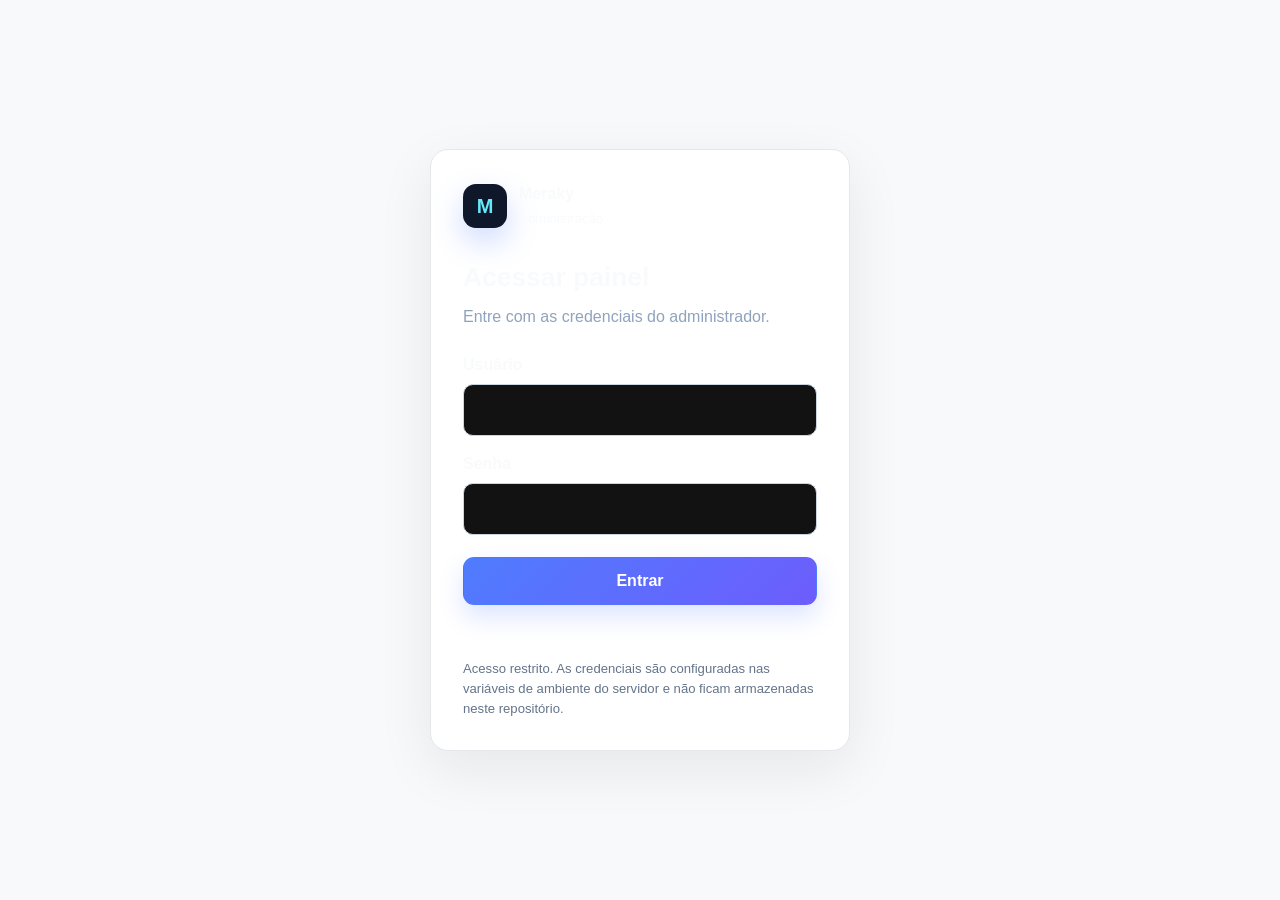
<file: index.html>
<!DOCTYPE html>
<html lang="pt-BR">
<head>
  <meta charset="UTF-8">

  <meta
    name="viewport"
    content="width=device-width, initial-scale=1.0"
  >

  <meta
    name="description"
    content="Painel administrativo Meraky conectado ao MySQL."
  >

  <title>Dashboard | Meraky Admin</title>

  <link rel="stylesheet" href="style.css">
</head>

<body>

  <div class="app">

    <!-- SIDEBAR -->

    <aside
      class="sidebar"
      id="sidebar"
    >

      <a
        class="brand"
        href="index.html"
      >

        <span class="brand-mark">
          M
        </span>

        <span>
          <b>Meraky</b>
          <small>Admin</small>
        </span>

      </a>

      <nav class="nav">

        <a
          class="nav-link active"
          href="index.html"
        >
          <span>⌂</span>
          Dashboard
        </a>

        <a
          class="nav-link"
          href="clientes.html"
        >
          <span>◉</span>
          Clientes
        </a>

        <a
          class="nav-link"
          href="produtos.html"
        >
          <span>◇</span>
          Produtos
        </a>

        <a
          class="nav-link"
          href="pedidos.html"
        >
          <span>▣</span>
          Pedidos
        </a>

      </nav>

      <div class="sidebar-spacer"></div>

      <div class="db-card">

        <span class="pulse"></span>

        <div>
          <b>Sistema Online</b>

          <small>
            XAMPP + MySQL
          </small>
        </div>

      </div>

      <div class="sidebar-version">
        Meraky Admin v2.1
      </div>

    </aside>


    <!-- CONTEÚDO -->

    <main class="main">

      <!-- HEADER -->

      <header class="topbar">

        <div class="topbar-title">

          <button
            class="menu-btn"
            id="menuBtn"
            aria-label="Abrir menu"
          >
            ☰
          </button>

          <div>

            <p class="eyebrow">
              Visão geral
            </p>

            <h1>
              Dashboard
            </h1>

            <p class="muted">
              Resumo do seu banco relacional em tempo real.
            </p>

          </div>

        </div>


        <div class="topbar-actions">

          <div class="sync-info">

            <span class="sync-dot"></span>

            <div>
              <small>
                Última atualização
              </small>

              <strong id="ultimaAtualizacao">
                —
              </strong>
            </div>

          </div>

          <button
            type="button"
            class="ghost-btn"
            id="btnAtualizarDashboard"
          >
            ↻ Atualizar
          </button>

          <a
            class="primary-btn"
            href="pedidos.html"
          >
            + Novo pedido
          </a>

        </div>

      </header>


      <!-- ESTATÍSTICAS PRINCIPAIS -->

      <section class="stats-grid dashboard-stats">

        <article class="stat">

          <div class="stat-top">

            <span>
              Clientes
            </span>

            <span class="stat-icon">
              ◉
            </span>

          </div>

          <strong id="statClientes">
            —
          </strong>

          <small>
            registros cadastrados
          </small>

        </article>


        <article class="stat">

          <div class="stat-top">

            <span>
              Produtos
            </span>

            <span class="stat-icon">
              ◇
            </span>

          </div>

          <strong id="statProdutos">
            —
          </strong>

          <small>
            itens no catálogo
          </small>

        </article>


        <article class="stat">

          <div class="stat-top">

            <span>
              Pedidos
            </span>

            <span class="stat-icon">
              ▣
            </span>

          </div>

          <strong id="statPedidos">
            —
          </strong>

          <small>
            <b id="statPedidosHoje">
              —
            </b>
            criados hoje
          </small>

        </article>


        <article class="stat accent">

          <div class="stat-top">

            <span>
              Faturamento confirmado
            </span>

            <span class="stat-icon">
              R$
            </span>

          </div>

          <strong id="statFaturamento">
            R$ —
          </strong>

          <small>
            pagos, enviados e concluídos
          </small>

        </article>


        <article class="stat">

          <div class="stat-top">

            <span>
              Ticket médio
            </span>

            <span class="stat-icon">
              ↗
            </span>

          </div>

          <strong id="statTicket">
            R$ —
          </strong>

          <small>
            média dos pedidos confirmados
          </small>

        </article>


        <article class="stat">

          <div class="stat-top">

            <span>
              Valor em estoque
            </span>

            <span class="stat-icon">
              $
            </span>

          </div>

          <strong id="statValorEstoque">
            R$ —
          </strong>

          <small>
            preço × quantidade disponível
          </small>

        </article>

      </section>


      <!-- RESUMO DE STATUS -->

      <section class="status-summary">

        <article class="status-card">

          <span class="status-dot pendente"></span>

          <div>
            <small>Pendentes</small>
            <strong id="statusPendente">
              0
            </strong>
          </div>

        </article>


        <article class="status-card">

          <span class="status-dot pago"></span>

          <div>
            <small>Pagos</small>
            <strong id="statusPago">
              0
            </strong>
          </div>

        </article>


        <article class="status-card">

          <span class="status-dot enviado"></span>

          <div>
            <small>Enviados</small>
            <strong id="statusEnviado">
              0
            </strong>
          </div>

        </article>


        <article class="status-card">

          <span class="status-dot concluido"></span>

          <div>
            <small>Concluídos</small>
            <strong id="statusConcluido">
              0
            </strong>
          </div>

        </article>


        <article class="status-card">

          <span class="status-dot cancelado"></span>

          <div>
            <small>Cancelados</small>
            <strong id="statusCancelado">
              0
            </strong>
          </div>

        </article>

      </section>


      <!-- CONTEÚDO PRINCIPAL -->

      <section class="grid-2 dashboard-grid">

        <!-- ÚLTIMOS PEDIDOS -->

        <article class="panel">

          <div class="panel-head">

            <div>

              <p class="eyebrow">
                Operação
              </p>

              <h2>
                Últimos pedidos
              </h2>

              <p class="muted panel-description">
                Pedidos mais recentes registrados no sistema.
              </p>

            </div>

            <a
              class="ghost-btn"
              href="pedidos.html"
            >
              Ver todos
            </a>

          </div>

          <div
            id="ultimosPedidos"
            class="activity"
          >

            <div class="empty">
              Carregando...
            </div>

          </div>

        </article>


        <!-- ESTOQUE -->

        <article class="panel">

          <div class="panel-head">

            <div>

              <p class="eyebrow">
                Atenção
              </p>

              <h2>
                Estoque
              </h2>

              <p class="muted panel-description">
                Produtos que precisam de atenção.
              </p>

            </div>

          </div>


          <div class="stock-highlight">

            <div class="stock-number">

              <span>
                Produtos com estoque baixo
              </span>

              <strong id="statBaixo">
                —
              </strong>

            </div>

            <p>
              Itens com 5 unidades ou menos merecem reposição.
            </p>

            <div
              id="listaEstoqueBaixo"
              class="stock-list"
            ></div>

            <a
              href="produtos.html"
              class="primary-btn full"
            >
              Gerenciar produtos
            </a>

          </div>

        </article>

      </section>


      <!-- AÇÕES RÁPIDAS -->

      <section class="panel quick-panel">

        <div class="panel-head">

          <div>

            <p class="eyebrow">
              Acesso rápido
            </p>

            <h2>
              Gerenciamento
            </h2>

          </div>

        </div>


        <div class="quick-actions">

          <a
            href="clientes.html"
            class="quick-action"
          >

            <span class="quick-icon">
              ◉
            </span>

            <div>
              <strong>
                Clientes
              </strong>

              <small>
                Cadastrar e editar clientes
              </small>
            </div>

          </a>


          <a
            href="produtos.html"
            class="quick-action"
          >

            <span class="quick-icon">
              ◇
            </span>

            <div>
              <strong>
                Produtos
              </strong>

              <small>
                Gerenciar catálogo e estoque
              </small>
            </div>

          </a>


          <a
            href="pedidos.html"
            class="quick-action"
          >

            <span class="quick-icon">
              ▣
            </span>

            <div>
              <strong>
                Pedidos
              </strong>

              <small>
                Criar e acompanhar pedidos
              </small>
            </div>

          </a>

        </div>

      </section>


      <footer class="dashboard-footer">

        <span>
          Meraky Admin
        </span>

        <span>
          Conectado ao banco MySQL
        </span>

      </footer>

    </main>

  </div>


  <div
    class="toast"
    id="toast"
  ></div>

  <script src="auth.js"></script>
  <script src="dashboard.js"></script>

</body>
</html>
</file>
<file: style.css>
:root {
  --bg: #06101d;
  --bg-soft: #0a1626;

  --surface: rgba(13, 26, 43, 0.88);
  --surface-solid: #0d1a2b;
  --surface-2: #122238;
  --surface-3: #172b46;

  --text: #f8fafc;
  --text-soft: #dbe7f5;
  --muted: #8fa3bd;

  --line: rgba(148, 163, 184, 0.13);
  --line-strong: rgba(148, 163, 184, 0.22);

  --blue: #4f7cff;
  --blue-light: #73a2ff;
  --blue-dark: #2f5fe0;

  --purple: #6d5dfc;

  --green: #35d07f;
  --red: #ff5d73;
  --amber: #f5b942;
  --cyan: #22d3ee;

  --radius-sm: 10px;
  --radius: 16px;
  --radius-lg: 20px;

  --shadow-sm:
    0 8px 24px
    rgba(0, 0, 0, 0.16);

  --shadow:
    0 20px 55px
    rgba(0, 0, 0, 0.26);

  --shadow-lg:
    0 35px 90px
    rgba(0, 0, 0, 0.42);

  --sidebar-width: 250px;

  --transition:
    180ms ease;
}


/* =====================================================
   RESET
===================================================== */

* {
  box-sizing: border-box;
  margin: 0;
  padding: 0;
}

html {
  color-scheme: dark;
  scroll-behavior: smooth;
}

body {
  min-height: 100vh;

  overflow-x: hidden;

  background:
    radial-gradient(
      circle at 18% 0%,
      rgba(34, 74, 126, 0.45),
      transparent 32%
    ),
    radial-gradient(
      circle at 85% 18%,
      rgba(79, 124, 255, 0.09),
      transparent 26%
    ),
    linear-gradient(
      180deg,
      #07111f,
      #050d17
    );

  color: var(--text);

  font-family:
    Inter,
    "Segoe UI",
    Arial,
    sans-serif;

  line-height: 1.5;
}

body::before {
  content: "";

  position: fixed;
  inset: 0;

  pointer-events: none;

  background-image:
    linear-gradient(
      rgba(255, 255, 255, 0.012) 1px,
      transparent 1px
    ),
    linear-gradient(
      90deg,
      rgba(255, 255, 255, 0.012) 1px,
      transparent 1px
    );

  background-size:
    45px 45px;

  mask-image:
    linear-gradient(
      to bottom,
      rgba(0, 0, 0, 0.6),
      transparent 85%
    );
}

button,
input,
select,
textarea {
  font: inherit;
}

button,
a,
select {
  -webkit-tap-highlight-color: transparent;
}

a {
  color: inherit;
}

button {
  border: 0;
}

::selection {
  background:
    rgba(79, 124, 255, 0.35);

  color: white;
}


/* =====================================================
   SCROLLBAR
===================================================== */

::-webkit-scrollbar {
  width: 9px;
  height: 9px;
}

::-webkit-scrollbar-track {
  background: #07111f;
}

::-webkit-scrollbar-thumb {
  background: #233a58;
  border-radius: 20px;
}

::-webkit-scrollbar-thumb:hover {
  background: #315277;
}


/* =====================================================
   APP
===================================================== */

.app {
  min-height: 100vh;

  display: grid;

  grid-template-columns:
    var(--sidebar-width)
    minmax(0, 1fr);
}


/* =====================================================
   SIDEBAR
===================================================== */

.sidebar {
  position: fixed;

  inset:
    0
    auto
    0
    0;

  width:
    var(--sidebar-width);

  padding:
    24px 18px;

  display: flex;
  flex-direction: column;

  z-index: 50;

  border-right:
    1px solid var(--line);

  background:
    linear-gradient(
      180deg,
      rgba(7, 18, 32, 0.97),
      rgba(5, 13, 24, 0.98)
    );

  backdrop-filter:
    blur(18px);

  box-shadow:
    18px 0 50px
    rgba(0, 0, 0, 0.12);
}


/* =====================================================
   BRAND
===================================================== */

.brand {
  display: flex;
  align-items: center;

  gap: 12px;

  padding:
    3px 8px 30px;

  color: var(--text);

  text-decoration: none;
}

.brand-mark {
  width: 44px;
  height: 44px;

  flex: 0 0 auto;

  display: grid;
  place-items: center;

  border-radius: 14px;

  background:
    linear-gradient(
      135deg,
      var(--blue),
      var(--purple)
    );

  box-shadow:
    0 13px 30px
    rgba(79, 124, 255, 0.28);

  color: white;

  font-size: 20px;
  font-weight: 900;
}

.brand > span:last-child {
  min-width: 0;

  display: flex;
  flex-direction: column;
}

.brand b {
  font-size: 17px;
  letter-spacing: -0.02em;
}

.brand small {
  color: var(--muted);

  font-size: 11px;
}


/* =====================================================
   NAV
===================================================== */

.nav {
  display: grid;
  gap: 7px;
}

.nav-link {
  position: relative;

  display: flex;
  align-items: center;

  gap: 12px;

  min-height: 46px;

  padding:
    11px 14px;

  overflow: hidden;

  border:
    1px solid transparent;

  border-radius:
    12px;

  color: var(--muted);

  text-decoration: none;

  font-size: 14px;
  font-weight: 650;

  transition:
    background var(--transition),
    color var(--transition),
    border-color var(--transition),
    transform var(--transition);
}

.nav-link::before {
  content: "";

  position: absolute;

  left: 0;
  top: 9px;
  bottom: 9px;

  width: 3px;

  border-radius:
    0 6px 6px 0;

  background:
    linear-gradient(
      var(--blue),
      var(--purple)
    );

  opacity: 0;

  transition:
    opacity var(--transition);
}

.nav-link:hover {
  color: #fff;

  transform:
    translateX(2px);

  background:
    rgba(79, 124, 255, 0.08);

  border-color:
    rgba(79, 124, 255, 0.08);
}

.nav-link.active {
  color: #fff;

  background:
    linear-gradient(
      90deg,
      rgba(79, 124, 255, 0.19),
      rgba(109, 93, 252, 0.07)
    );

  border-color:
    rgba(79, 124, 255, 0.13);

  box-shadow:
    inset 0 0 25px
    rgba(79, 124, 255, 0.04);
}

.nav-link.active::before {
  opacity: 1;
}

.nav-link span {
  width: 21px;

  display: grid;
  place-items: center;

  color: #b3c6dd;

  text-align: center;
}


/* =====================================================
   SIDEBAR BOTTOM
===================================================== */

.sidebar-spacer {
  flex: 1;
}

.db-card {
  margin-top: auto;

  padding: 14px;

  display: flex;
  align-items: center;

  gap: 11px;

  border:
    1px solid var(--line);

  border-radius: 14px;

  background:
    linear-gradient(
      145deg,
      rgba(18, 34, 56, 0.66),
      rgba(10, 23, 38, 0.58)
    );

  box-shadow:
    inset 0 1px 0
    rgba(255, 255, 255, 0.02);
}

.db-card div {
  display: flex;
  flex-direction: column;

  gap: 2px;
}

.db-card b {
  font-size: 12px;
}

.db-card small {
  color: var(--muted);

  font-size: 10px;
}

.pulse {
  width: 9px;
  height: 9px;

  flex: 0 0 auto;

  border-radius: 50%;

  background: var(--green);

  box-shadow:
    0 0 0 5px
    rgba(53, 208, 127, 0.08),
    0 0 14px
    rgba(53, 208, 127, 0.4);

  animation:
    pulse 2s infinite;
}

@keyframes pulse {
  0%,
  100% {
    box-shadow:
      0 0 0 5px
      rgba(53, 208, 127, 0.08);
  }

  50% {
    box-shadow:
      0 0 0 8px
      rgba(53, 208, 127, 0.02);
  }
}

.sidebar-version {
  margin-top: 13px;

  color: #566b85;

  font-size: 10px;

  text-align: center;
}


/* =====================================================
   MAIN
===================================================== */

.main {
  grid-column: 2;

  width: 100%;
  max-width: 1540px;

  margin: 0 auto;

  padding:
    34px 36px 42px;
}


/* =====================================================
   TOPBAR
===================================================== */

.topbar {
  display: flex;

  justify-content:
    space-between;

  align-items:
    flex-start;

  gap: 24px;

  margin-bottom: 28px;
}

.topbar-title {
  display: flex;

  align-items:
    flex-start;

  gap: 14px;
}

.topbar h1 {
  margin:
    3px 0 7px;

  font-size:
    clamp(
      29px,
      4vw,
      42px
    );

  line-height: 1.05;

  letter-spacing:
    -0.035em;
}

.eyebrow {
  color: var(--blue-light);

  font-size: 10px;
  font-weight: 800;

  letter-spacing:
    0.16em;

  text-transform:
    uppercase;
}

.muted {
  color: var(--muted);
}

.topbar-actions {
  display: flex;

  align-items:
    center;

  gap: 10px;
}

.sync-info {
  display: flex;

  align-items:
    center;

  gap: 10px;

  min-height: 44px;

  padding:
    8px 13px;

  border:
    1px solid var(--line);

  border-radius: 12px;

  background:
    rgba(13, 26, 43, 0.65);
}

.sync-info > div {
  display: flex;

  flex-direction:
    column;
}

.sync-info small {
  color: #61758e;

  font-size: 9px;
}

.sync-info strong {
  color: #cdd8e7;

  font-size: 11px;
}

.sync-dot {
  width: 8px;
  height: 8px;

  border-radius: 50%;

  background: var(--green);

  box-shadow:
    0 0 10px
    rgba(53, 208, 127, 0.7);
}


/* =====================================================
   BUTTONS
===================================================== */

.menu-btn {
  display: none;
}

.primary-btn,
.secondary-btn,
.ghost-btn,
.icon-btn,
.danger-btn,
.edit-btn {
  min-height: 40px;

  border:
    1px solid transparent;

  border-radius:
    11px;

  cursor: pointer;

  color: white;

  font-weight: 750;

  text-decoration: none;

  transition:
    transform var(--transition),
    background var(--transition),
    border-color var(--transition),
    box-shadow var(--transition),
    opacity var(--transition);
}

.primary-btn,
.secondary-btn,
.ghost-btn,
.danger-btn,
.edit-btn {
  display: inline-flex;

  align-items: center;

  justify-content: center;
}

.primary-btn {
  padding:
    11px 17px;

  background:
    linear-gradient(
      135deg,
      var(--blue),
      var(--purple)
    );

  box-shadow:
    0 12px 25px
    rgba(79, 124, 255, 0.19);
}

.primary-btn:hover {
  transform:
    translateY(-2px);

  box-shadow:
    0 16px 30px
    rgba(79, 124, 255, 0.27);
}

.secondary-btn {
  padding:
    10px 15px;

  background:
    var(--surface-3);

  border-color:
    var(--line);
}

.ghost-btn {
  padding:
    9px 13px;

  background:
    rgba(255, 255, 255, 0.015);

  border-color:
    var(--line);
}

.ghost-btn:hover,
.secondary-btn:hover {
  transform:
    translateY(-1px);

  border-color:
    rgba(79, 124, 255, 0.35);

  background:
    rgba(79, 124, 255, 0.08);
}

.danger-btn {
  padding:
    7px 11px;

  background:
    rgba(255, 93, 115, 0.11);

  color: #ff8797;

  border-color:
    rgba(255, 93, 115, 0.2);
}

.danger-btn:hover {
  background:
    rgba(255, 93, 115, 0.18);
}

.edit-btn {
  padding:
    7px 11px;

  background:
    rgba(109, 93, 252, 0.12);

  color: #bbb2ff;

  border-color:
    rgba(109, 93, 252, 0.22);
}

.edit-btn:hover {
  background:
    rgba(109, 93, 252, 0.2);
}

.icon-btn {
  width: 38px;
  height: 38px;

  display: grid;
  place-items: center;

  background:
    var(--surface-3);

  border-color:
    var(--line);

  font-size: 20px;
}

button:disabled {
  cursor: not-allowed;

  opacity: 0.55;

  transform: none !important;
}

.full {
  width: 100%;

  margin-top: 18px;
}


/* =====================================================
   DASHBOARD STATS
===================================================== */

.stats-grid {
  display: grid;

  grid-template-columns:
    repeat(
      4,
      minmax(0, 1fr)
    );

  gap: 15px;

  margin-bottom: 22px;
}

.dashboard-stats {
  grid-template-columns:
    repeat(
      3,
      minmax(0, 1fr)
    );
}

.stats-grid.three {
  grid-template-columns:
    repeat(
      3,
      minmax(0, 1fr)
    );
}

.stat {
  position: relative;

  min-height: 132px;

  overflow: hidden;

  padding: 20px;

  display: flex;
  flex-direction: column;

  justify-content: center;

  border:
    1px solid var(--line);

  border-radius:
    var(--radius);

  background:
    linear-gradient(
      145deg,
      rgba(18, 34, 56, 0.94),
      rgba(9, 23, 40, 0.94)
    );

  box-shadow:
    var(--shadow-sm);

  transition:
    transform var(--transition),
    border-color var(--transition),
    box-shadow var(--transition);
}

.stat:hover {
  transform:
    translateY(-3px);

  border-color:
    rgba(79, 124, 255, 0.24);

  box-shadow:
    0 20px 45px
    rgba(0, 0, 0, 0.2);
}

.stat::after {
  content: "";

  position: absolute;

  width: 110px;
  height: 110px;

  right: -42px;
  top: -44px;

  border-radius: 50%;

  background:
    radial-gradient(
      circle,
      rgba(79, 124, 255, 0.12),
      transparent 65%
    );
}

.stat-top {
  display: flex;

  justify-content:
    space-between;

  align-items:
    center;

  gap: 12px;
}

.stat span {
  color: var(--muted);

  font-size: 12px;
}

.stat strong {
  margin:
    7px 0 3px;

  font-size:
    clamp(
      25px,
      3vw,
      31px
    );

  line-height: 1;

  letter-spacing:
    -0.035em;
}

.stat small {
  color: #70849e;

  font-size: 10px;
}

.stat.accent strong {
  color: #8dabff;
}

.stat.success strong {
  color: var(--green);
}

.stat.warning strong {
  color: var(--amber);
}

.stat-icon {
  width: 34px;
  height: 34px;

  flex: 0 0 auto;

  display: grid;
  place-items: center;

  border-radius: 10px;

  color: #81a8ff;

  background:
    rgba(79, 124, 255, 0.1);

  font-size: 11px;
  font-weight: 800;
}


/* =====================================================
   STATUS SUMMARY
===================================================== */

.status-summary {
  display: grid;

  grid-template-columns:
    repeat(
      5,
      minmax(0, 1fr)
    );

  gap: 11px;

  margin-bottom: 22px;
}

.status-card {
  min-height: 76px;

  padding:
    14px 15px;

  display: flex;

  align-items: center;

  gap: 11px;

  border:
    1px solid var(--line);

  border-radius: 13px;

  background:
    rgba(13, 26, 43, 0.66);

  transition:
    transform var(--transition),
    border-color var(--transition);
}

.status-card:hover {
  transform:
    translateY(-2px);

  border-color:
    rgba(79, 124, 255, 0.24);
}

.status-card > div {
  display: flex;

  flex-direction:
    column;

  gap: 2px;
}

.status-card small {
  color: var(--muted);

  font-size: 10px;
}

.status-card strong {
  font-size: 21px;
}

.status-dot {
  width: 10px;
  height: 10px;

  flex: 0 0 auto;

  border-radius: 50%;
}

.status-dot.pendente {
  background: var(--amber);
}

.status-dot.pago {
  background: var(--cyan);
}

.status-dot.enviado {
  background: var(--blue);
}

.status-dot.concluido {
  background: var(--green);
}

.status-dot.cancelado {
  background: var(--red);
}


/* =====================================================
   PANELS
===================================================== */

.grid-2 {
  display: grid;

  grid-template-columns:
    minmax(0, 1.6fr)
    minmax(300px, 0.8fr);

  gap: 20px;
}

.panel {
  min-width: 0;

  padding: 22px;

  border:
    1px solid var(--line);

  border-radius:
    var(--radius);

  background:
    linear-gradient(
      145deg,
      rgba(13, 26, 43, 0.9),
      rgba(8, 19, 33, 0.9)
    );

  box-shadow:
    var(--shadow);
}

.panel-head {
  display: flex;

  justify-content:
    space-between;

  align-items:
    center;

  gap: 18px;

  margin-bottom: 19px;
}

.panel-head h2 {
  margin-top: 2px;

  font-size: 19px;

  letter-spacing:
    -0.02em;
}

.panel-description {
  margin-top: 3px;

  font-size: 11px;
}


/* =====================================================
   TOOLBAR
===================================================== */

.toolbar {
  display: flex;

  align-items: center;

  justify-content:
    space-between;

  gap: 12px;

  margin-bottom: 17px;
}

.toolbar-actions {
  display: flex;

  align-items: center;

  gap: 9px;
}

.search {
  min-width: 280px;
  max-width: 520px;

  flex: 1;

  display: flex;
  align-items: center;

  gap: 10px;

  padding:
    0 13px;

  border:
    1px solid var(--line);

  border-radius:
    11px;

  background:
    rgba(6, 17, 30, 0.8);

  transition:
    border-color var(--transition),
    box-shadow var(--transition);
}

.search input {
  width: 100%;

  padding:
    11px 0;

  border: 0;
  outline: 0;

  background:
    transparent;

  color: var(--text);
}

.search input::placeholder,
.field input::placeholder {
  color: #536a84;
}

.select {
  padding:
    10px 11px;

  outline: none;

  border:
    1px solid var(--line);

  border-radius:
    10px;

  background:
    #0a1726;

  color: var(--text);
}


/* =====================================================
   TABLE
===================================================== */

.table-wrap {
  overflow: auto;

  border:
    1px solid var(--line);

  border-radius: 13px;

  background:
    rgba(5, 14, 25, 0.25);
}

table {
  width: 100%;

  min-width: 780px;

  border-collapse:
    collapse;
}

th,
td {
  padding:
    13px 14px;

  text-align: left;

  border-bottom:
    1px solid var(--line);

  font-size: 12px;
}

th {
  position: sticky;
  top: 0;

  z-index: 2;

  color: #7890aa;

  background:
    rgba(9, 22, 38, 0.96);

  font-size: 10px;
  font-weight: 800;

  text-transform:
    uppercase;

  letter-spacing:
    0.075em;

  backdrop-filter:
    blur(10px);
}

tbody tr {
  transition:
    background var(--transition);
}

tbody tr:hover {
  background:
    rgba(79, 124, 255, 0.035);
}

tbody tr:last-child td {
  border-bottom: 0;
}


/* =====================================================
   CLIENTS
===================================================== */

.client-cell {
  display: flex;

  align-items: center;

  gap: 10px;
}

.avatar {
  width: 35px;
  height: 35px;

  flex: 0 0 auto;

  display: grid;
  place-items: center;

  border-radius: 11px;

  background:
    linear-gradient(
      135deg,
      #2d7cff,
      #785cff
    );

  box-shadow:
    0 8px 18px
    rgba(61, 103, 255, 0.16);

  font-size: 12px;
  font-weight: 800;
}

.actions {
  display: flex;

  gap: 7px;
}


/* =====================================================
   BADGES
===================================================== */

.badge,
.status-badge {
  display: inline-flex;

  align-items: center;

  justify-content: center;

  gap: 5px;

  padding:
    5px 9px;

  border:
    1px solid transparent;

  border-radius:
    999px;

  font-size: 10px;
  font-weight: 800;
}

.badge.ok,
.status-concluido {
  color: #6beca4;

  background:
    rgba(53, 208, 127, 0.1);

  border-color:
    rgba(53, 208, 127, 0.13);
}

.badge.low,
.status-pendente {
  color: #ffd66b;

  background:
    rgba(245, 185, 66, 0.1);

  border-color:
    rgba(245, 185, 66, 0.13);
}

.badge.Pendente {
  color: #ffd66b;
  background: rgba(245, 185, 66, 0.1);
}

.badge.Pago,
.status-pago {
  color: #72ddf0;
  background: rgba(34, 211, 238, 0.1);
}

.badge.Enviado,
.status-enviado {
  color: #88abff;
  background: rgba(79, 124, 255, 0.12);
}

.badge.Concluído {
  color: #65e49a;
  background: rgba(53, 208, 127, 0.1);
}

.badge.Cancelado,
.status-cancelado {
  color: #ff8797;
  background: rgba(255, 93, 115, 0.1);
}


/* =====================================================
   EMPTY STATE
===================================================== */

.empty {
  padding:
    28px !important;

  color: var(--muted);

  text-align: center;
}

/* =====================================================
   ACTIVITY
===================================================== */

.activity {
  display: grid;

  gap: 8px;
}

.activity-row,
.activity-item {
  display: grid;

  grid-template-columns:
    auto minmax(0, 1fr) auto;

  align-items: center;

  gap: 12px;

  padding:
    12px;

  color: inherit;

  text-decoration: none;

  border:
    1px solid var(--line);

  border-radius:
    12px;

  background:
    rgba(255, 255, 255, 0.013);

  transition:
    transform var(--transition),
    border-color var(--transition),
    background var(--transition);
}

.activity-row:hover,
.activity-item:hover {
  transform:
    translateX(2px);

  border-color:
    rgba(79, 124, 255, 0.18);

  background:
    rgba(79, 124, 255, 0.035);
}

.activity-id {
  width: 41px;
  height: 41px;

  display: grid;
  place-items: center;

  border-radius:
    11px;

  color: #8eb0ff;

  background:
    rgba(79, 124, 255, 0.1);

  font-size: 11px;
  font-weight: 800;
}

.activity-main {
  min-width: 0;

  display: flex;

  flex-direction:
    column;

  gap: 3px;
}

.activity-main strong {
  overflow: hidden;

  text-overflow:
    ellipsis;

  white-space:
    nowrap;
}

.activity-main small,
.activity-row small {
  color: var(--muted);

  font-size: 10px;
}

.activity-side,
.activity-value {
  display: flex;

  flex-direction:
    column;

  align-items:
    flex-end;

  gap: 5px;

  text-align: right;
}


/* =====================================================
   STOCK
===================================================== */

.stock-highlight {
  padding:
    6px 2px;
}

.stock-highlight > span {
  color: var(--muted);

  font-size: 12px;
}

.stock-highlight > strong {
  display: block;

  margin:
    9px 0;

  font-size:
    clamp(
      40px,
      5vw,
      55px
    );

  letter-spacing:
    -0.04em;
}

.stock-highlight p {
  color: var(--muted);

  font-size: 12px;
}

.stock-list {
  display: grid;

  gap: 8px;

  margin:
    16px 0;
}

.stock-row {
  display: flex;

  align-items: center;

  justify-content:
    space-between;

  gap: 12px;

  padding:
    10px 11px;

  border:
    1px solid
    rgba(148, 163, 184, 0.07);

  border-radius:
    10px;

  background:
    rgba(6, 17, 30, 0.45);
}

.stock-row > div {
  display: flex;

  flex-direction:
    column;

  gap: 2px;
}

.stock-row small {
  color: var(--muted);

  font-size: 10px;
}

.stock-quantity {
  color: var(--amber);

  font-size: 11px;
  font-weight: 800;
}

.stock-quantity.danger {
  color: var(--red);
}

.stock-ok {
  display: flex;

  align-items: center;

  gap: 11px;

  margin:
    15px 0;

  padding:
    12px;

  border:
    1px solid
    rgba(53, 208, 127, 0.12);

  border-radius:
    11px;

  background:
    rgba(53, 208, 127, 0.06);
}

.stock-ok > span {
  width: 32px;
  height: 32px;

  display: grid;
  place-items: center;

  border-radius:
    50%;

  background:
    rgba(53, 208, 127, 0.12);

  color: var(--green);
}

.stock-ok > div {
  display: flex;

  flex-direction:
    column;
}

.stock-ok small {
  color: var(--muted);

  font-size: 10px;
}


/* =====================================================
   QUICK ACTIONS
===================================================== */

.quick-panel {
  margin-top: 20px;
}

.quick-actions {
  display: grid;

  grid-template-columns:
    repeat(
      3,
      minmax(0, 1fr)
    );

  gap: 13px;
}

.quick-action {
  display: flex;

  align-items: center;

  gap: 13px;

  padding:
    16px;

  color: inherit;

  text-decoration: none;

  border:
    1px solid var(--line);

  border-radius:
    13px;

  background:
    rgba(8, 19, 33, 0.5);

  transition:
    transform var(--transition),
    border-color var(--transition),
    background var(--transition);
}

.quick-action:hover {
  transform:
    translateY(-2px);

  border-color:
    rgba(79, 124, 255, 0.22);

  background:
    rgba(79, 124, 255, 0.04);
}

.quick-icon {
  width: 44px;
  height: 44px;

  flex: 0 0 auto;

  display: grid;
  place-items: center;

  border-radius:
    12px;

  color: #85aaff;

  background:
    linear-gradient(
      135deg,
      rgba(79, 124, 255, 0.14),
      rgba(109, 93, 252, 0.12)
    );
}

.quick-action > div {
  min-width: 0;

  display: flex;

  flex-direction:
    column;

  gap: 2px;
}

.quick-action small {
  color: var(--muted);

  font-size: 10px;
}


/* =====================================================
   FORMS
===================================================== */

.field {
  display: grid;

  gap: 7px;

  margin-bottom:
    14px;
}

.field span {
  color: #bdcada;

  font-size: 11px;
  font-weight: 700;
}

.field input,
.field select {
  width: 100%;

  padding:
    11px 12px;

  outline: none;

  border:
    1px solid var(--line);

  border-radius:
    10px;

  background:
    #081522;

  color: white;

  transition:
    border-color var(--transition),
    box-shadow var(--transition);
}

.field input:focus,
.field select:focus,
.search:focus-within {
  border-color:
    rgba(79, 124, 255, 0.65);

  box-shadow:
    0 0 0 3px
    rgba(79, 124, 255, 0.08);
}

.form-grid {
  display: grid;

  grid-template-columns:
    repeat(
      2,
      minmax(0, 1fr)
    );

  gap: 12px;
}

.form-message {
  min-height: 20px;

  color: #ff8797;

  font-size: 11px;
}


/* =====================================================
   MODAL
===================================================== */

.modal-overlay {
  position: fixed;

  inset: 0;

  z-index: 100;

  display: none;

  align-items: center;

  justify-content: center;

  padding: 18px;

  background:
    rgba(1, 7, 14, 0.78);

  backdrop-filter:
    blur(10px);
}

.modal-overlay.active {
  display: flex;

  animation:
    fadeIn
    160ms ease;
}

@keyframes fadeIn {
  from {
    opacity: 0;
  }

  to {
    opacity: 1;
  }
}

.modal {
  width:
    min(
      520px,
      100%
    );

  max-height:
    90vh;

  overflow: auto;

  padding: 23px;

  border:
    1px solid var(--line-strong);

  border-radius:
    var(--radius-lg);

  background:
    linear-gradient(
      145deg,
      #0d1a2b,
      #091523
    );

  box-shadow:
    var(--shadow-lg);

  animation:
    modalIn
    200ms ease;
}

@keyframes modalIn {
  from {
    opacity: 0;

    transform:
      translateY(12px)
      scale(0.98);
  }

  to {
    opacity: 1;

    transform:
      none;
  }
}

.modal.wide {
  width:
    min(
      780px,
      100%
    );
}

.modal header {
  display: flex;

  justify-content:
    space-between;

  align-items:
    flex-start;

  gap: 15px;

  margin-bottom: 21px;
}

.modal-actions {
  display: flex;

  justify-content:
    flex-end;

  gap: 9px;

  margin-top:
    17px;
}


/* =====================================================
   TOAST
===================================================== */

.toast {
  position: fixed;

  right: 22px;
  bottom: 22px;

  z-index: 200;

  max-width:
    min(
      360px,
      calc(
        100vw - 30px
      )
    );

  padding:
    12px 15px;

  pointer-events: none;

  opacity: 0;

  transform:
    translateY(14px);

  border:
    1px solid var(--line);

  border-radius:
    11px;

  background:
    rgba(18, 34, 56, 0.96);

  box-shadow:
    var(--shadow);

  font-size: 12px;

  transition:
    opacity var(--transition),
    transform var(--transition);
}

.toast.show {
  opacity: 1;

  transform: none;
}


/* =====================================================
   ORDER ITEMS
===================================================== */

.items-head {
  display: flex;

  align-items: center;

  justify-content:
    space-between;

  gap: 12px;

  margin:
    18px 0 12px;
}

.order-items {
  display: grid;

  gap: 9px;
}

.order-item {
  display: grid;

  grid-template-columns:
    minmax(0, 1fr)
    105px
    38px;

  align-items: center;

  gap: 9px;

  padding:
    10px;

  border:
    1px solid var(--line);

  border-radius:
    11px;

  background:
    #081522;
}

.order-item select,
.order-item input {
  min-width: 0;

  padding:
    9px;

  border:
    1px solid var(--line);

  border-radius:
    9px;

  background:
    #0c1b2c;

  color: white;
}

.remove-item {
  width: 36px;
  height: 36px;

  cursor: pointer;

  border: 0;

  border-radius:
    9px;

  background:
    rgba(255, 93, 115, 0.1);

  color: #ff8797;

  transition:
    background var(--transition);
}

.remove-item:hover {
  background:
    rgba(255, 93, 115, 0.18);
}

.order-total {
  display: flex;

  justify-content:
    space-between;

  align-items: center;

  gap: 15px;

  margin-top: 15px;

  padding: 15px;

  border:
    1px solid
    rgba(79, 124, 255, 0.14);

  border-radius:
    12px;

  background:
    rgba(79, 124, 255, 0.065);
}

.order-total strong {
  font-size: 21px;
}

.details {
  max-width: 260px;

  color: var(--muted);

  font-size: 10px;

  white-space: normal;
}

.status-select {
  padding:
    7px 9px;

  outline: none;

  border:
    1px solid var(--line);

  border-radius:
    9px;

  background:
    #0a1726;

  color: white;
}


/* =====================================================
   FOOTER
===================================================== */

.dashboard-footer {
  display: flex;

  justify-content:
    space-between;

  gap: 20px;

  margin-top: 23px;

  padding:
    17px 3px;

  border-top:
    1px solid
    rgba(148, 163, 184, 0.07);

  color: #536880;

  font-size: 10px;
}


/* =====================================================
   ACCESSIBILITY
===================================================== */

button:focus-visible,
a:focus-visible,
input:focus-visible,
select:focus-visible {
  outline:
    2px solid
    #78a4ff;

  outline-offset:
    2px;
}


/* =====================================================
   RESPONSIVE - 1200
===================================================== */

@media (
  max-width: 1200px
) {
  .dashboard-stats {
    grid-template-columns:
      repeat(
        2,
        minmax(0, 1fr)
      );
  }

  .status-summary {
    grid-template-columns:
      repeat(
        3,
        minmax(0, 1fr)
      );
  }
}


/* =====================================================
   RESPONSIVE - 1050
===================================================== */

@media (
  max-width: 1050px
) {
  .stats-grid {
    grid-template-columns:
      repeat(
        2,
        minmax(0, 1fr)
      );
  }

  .stats-grid.three {
    grid-template-columns:
      repeat(
        3,
        minmax(0, 1fr)
      );
  }

  .grid-2 {
    grid-template-columns:
      1fr;
  }

  .quick-actions {
    grid-template-columns:
      repeat(
        2,
        minmax(0, 1fr)
      );
  }
}


/* =====================================================
   RESPONSIVE - 780
===================================================== */

@media (
  max-width: 780px
) {
  .app {
    display: block;
  }

  .sidebar {
    transform:
      translateX(-100%);

    transition:
      transform
      220ms ease;
  }

  .sidebar.open {
    transform: none;

    box-shadow:
      22px 0 70px
      rgba(0, 0, 0, 0.42);
  }

  .main {
    grid-column: auto;

    padding:
      21px 15px 34px;
  }

  .menu-btn {
    width: 39px;
    height: 39px;

    flex: 0 0 auto;

    display: grid;
    place-items: center;

    border:
      1px solid var(--line);

    border-radius:
      10px;

    background:
      var(--surface-2);

    color: white;

    cursor: pointer;
  }

  .topbar {
    flex-direction:
      column;

    align-items:
      stretch;

    gap: 17px;
  }

  .topbar-actions {
    width: 100%;

    display: grid;

    grid-template-columns:
      1fr 1fr;

    gap: 9px;
  }

  .sync-info {
    grid-column:
      1 / -1;
  }

  .topbar-actions > * {
    width: 100%;
  }

  .dashboard-stats,
  .stats-grid {
    grid-template-columns:
      1fr 1fr;
  }

  .stats-grid.three {
    grid-template-columns:
      1fr;
  }

  .status-summary {
    grid-template-columns:
      1fr 1fr;
  }

  .toolbar {
    align-items:
      stretch;

    flex-direction:
      column;
  }

  .toolbar-actions {
    width: 100%;

    display: grid;

    grid-template-columns:
      1fr 1fr;
  }

  .toolbar-actions > * {
    width: 100%;
  }

  .search {
    min-width: 0;
    max-width: none;
  }

  .form-grid {
    grid-template-columns:
      1fr;
  }

  .quick-actions {
    grid-template-columns:
      1fr;
  }

  .order-item {
    grid-template-columns:
      minmax(0, 1fr)
      86px
      38px;
  }
}


/* =====================================================
   RESPONSIVE - 560
===================================================== */

@media (
  max-width: 560px
) {
  .main {
    padding:
      18px 12px 28px;
  }

  .topbar h1 {
    font-size: 30px;
  }

  .topbar-actions {
    grid-template-columns:
      1fr;
  }

  .sync-info {
    grid-column:
      auto;
  }

  .dashboard-stats,
  .stats-grid,
  .status-summary {
    grid-template-columns:
      1fr;
  }

  .stat {
    min-height: 115px;
  }

  .panel {
    padding: 15px;
  }

  .panel-head {
    align-items:
      flex-start;

    flex-direction:
      column;
  }

  .panel-head .ghost-btn {
    width: 100%;
  }

  .toolbar-actions {
    grid-template-columns:
      1fr;
  }

  .activity-item,
  .activity-row {
    grid-template-columns:
      auto minmax(0, 1fr);
  }

  .activity-side,
  .activity-value {
    grid-column: 2;

    align-items:
      flex-start;

    text-align: left;
  }

  .modal {
    padding: 18px;
  }

  .modal-actions {
    flex-direction:
      column-reverse;
  }

  .modal-actions > * {
    width: 100%;
  }

  .items-head {
    align-items:
      stretch;

    flex-direction:
      column;
  }

  .items-head button {
    width: 100%;
  }

  .order-item {
    grid-template-columns:
      1fr;
  }

  .order-item .remove-item {
    width: 100%;
  }

  .order-total {
    align-items:
      flex-start;

    flex-direction:
      column;
  }

  .dashboard-footer {
    flex-direction:
      column;

    gap: 6px;
  }

  .toast {
    right: 15px;
    left: 15px;
    bottom: 15px;

    max-width: none;
  }
}
</file>
